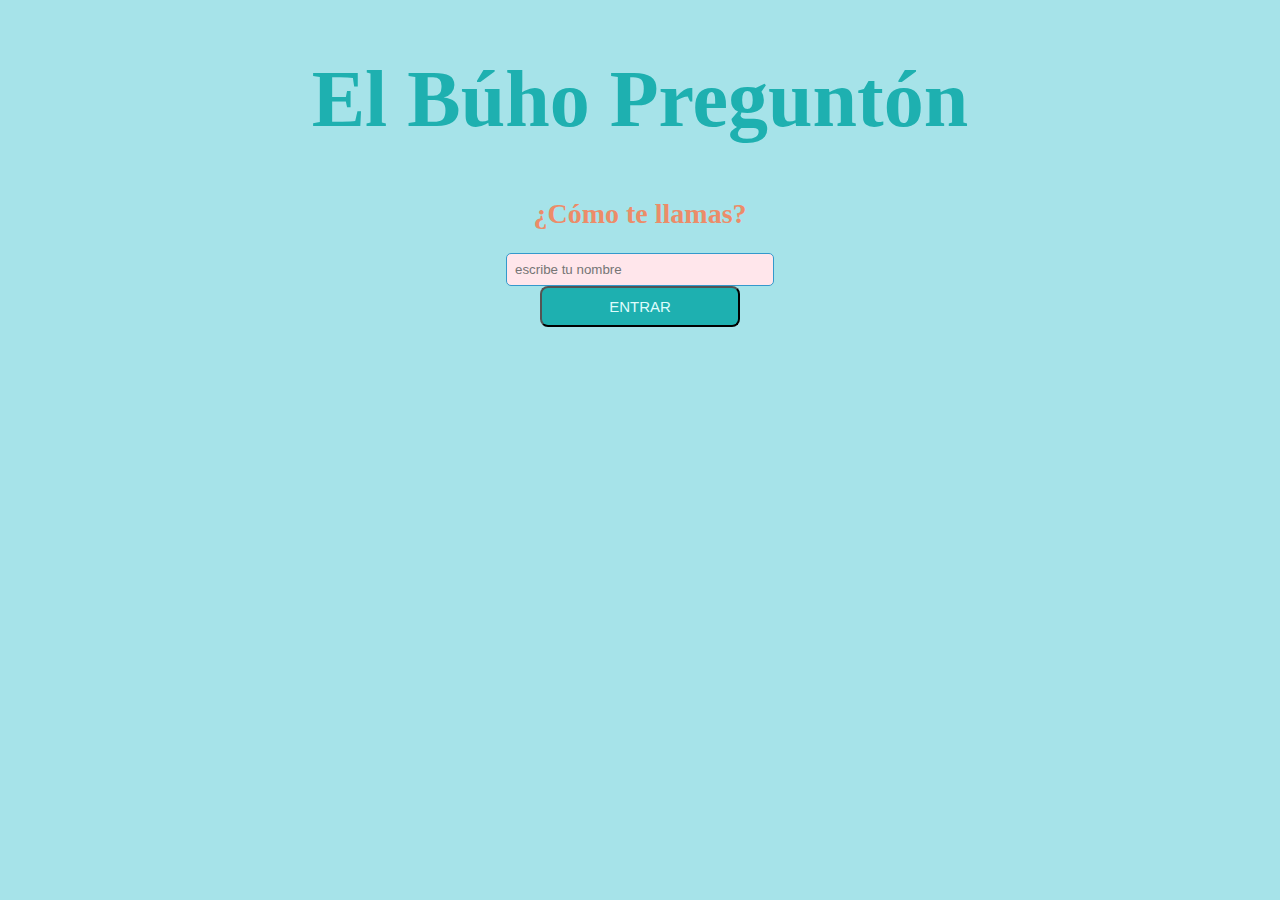
<file: index.html>
<!DOCTYPE html>
<html lang="en">
  <head>
    <meta charset="utf-8">
    <meta name="viewport" content="width=device-width, initial-scale=1.0">
    <meta http-equiv="X-UA-Compatible" content="ie=edge">
    <title>Trivia</title>
    <link rel="stylesheet" href="../css/style.css"></link>
  </head>

  <body>
  <h1 align= "center"> El Búho Preguntón</h1>
   <div class="bienvenido vista-1 vista">
      <h2>¿Cómo te llamas?</h2>
     <input type="text" name="name" placeholder="escribe tu nombre" id="name"class="nombreUsuario">
      <button id="getName" onclick="getName()">Entrar</button>

<!-- <p id="obtenerNombre"> </p>-->

   </div>

<script src="app.js"> </script>

  </body>
</html>
</file>
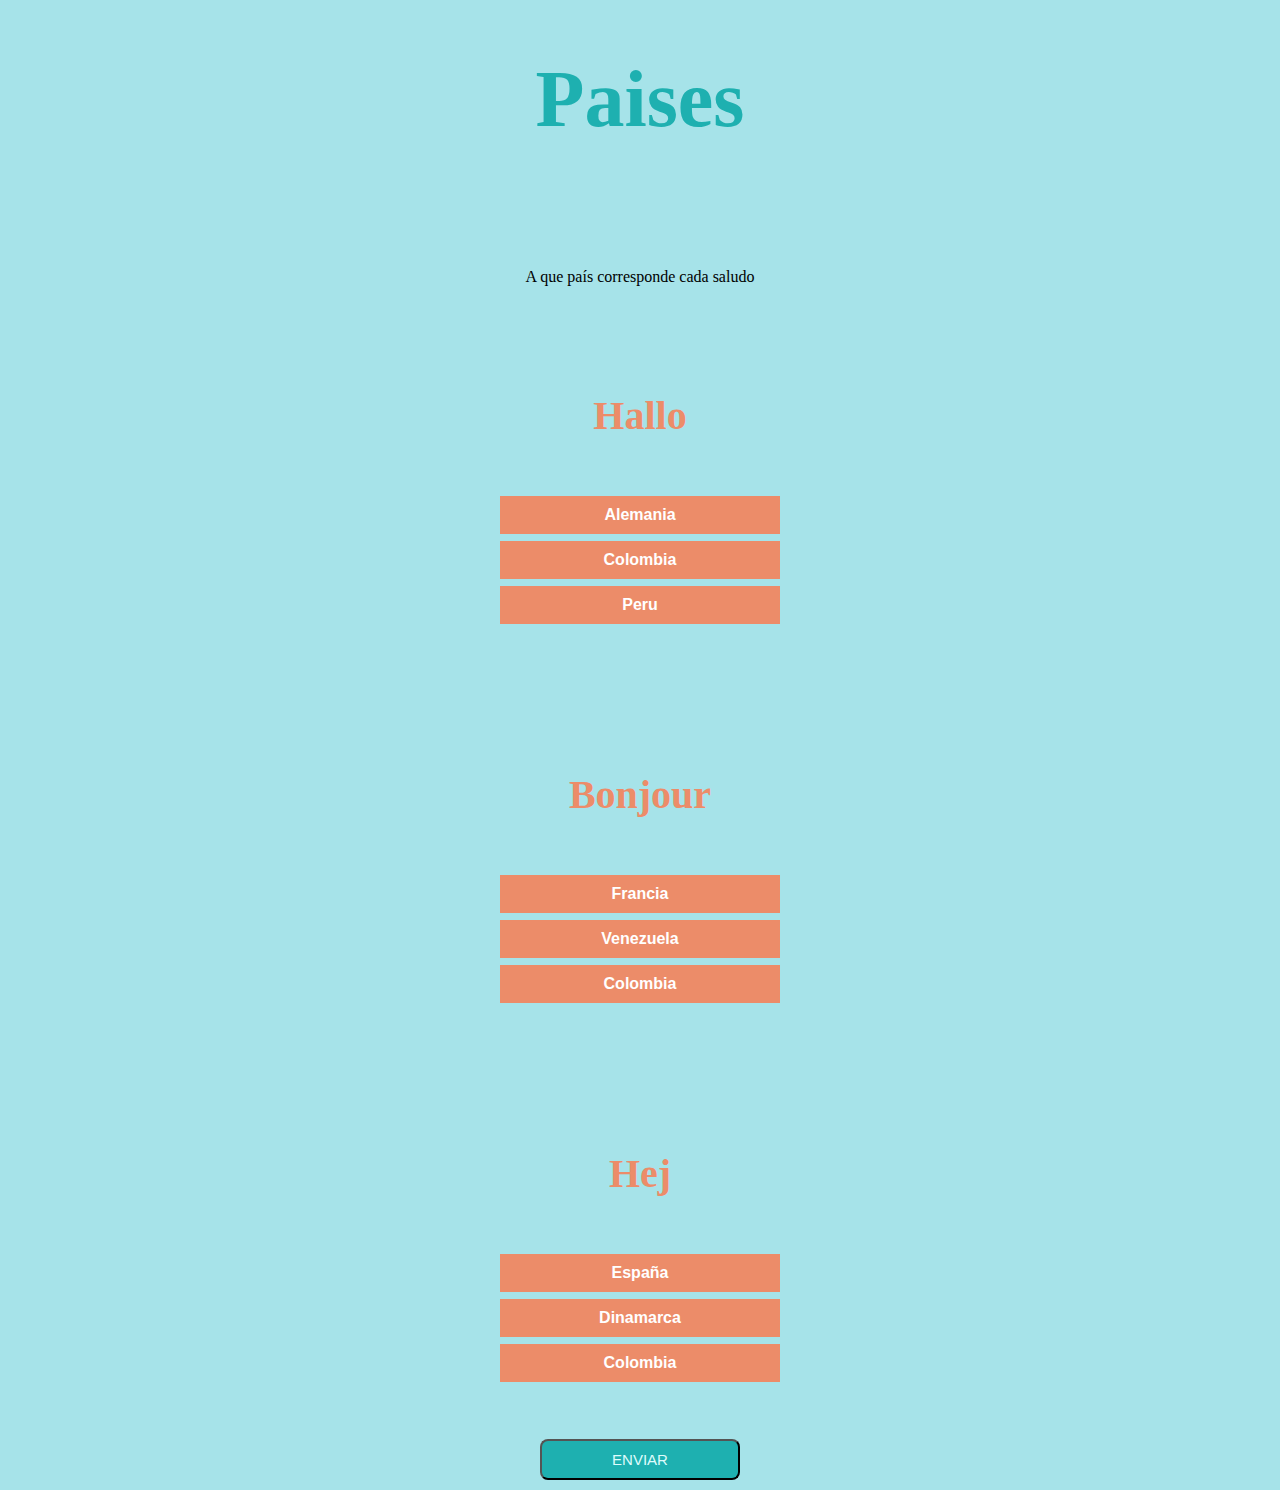
<file: countriesQuestions.html>
<!DOCTYPE html>
<html lang="en">

<head>
    <meta charset="UTF-8">

    <title>Paises Preguntas</title>
    <link rel="stylesheet" href="../css/style.css"></link>
</head>

<body>
  <header>
<h1> Paises </h1>
  </header>
  <br>
  <br>
  <br>
  <p> A que país corresponde cada saludo </p>
  <div class="vista vista-4">
        <!--<form name="quiz">-->
            <div class="pregunta" name="question">
              <p class= "saludo"> Hallo </p>

                <div class="escogerOpciones">
                    <div class="form-group">
                        <div class="radio-toolbar">
                            <input type="radio" name="answer0" id="pais-1" value="correct" >
                            <label for="pais-1">Alemania</label>

                            <input type="radio" name="answer0" id="pais-2" value="wrong" >
                            <label for="pais-2">Colombia</label>

                            <input type="radio" name="answer0" id="pais-3" value="wrong" >
                            <label for="pais-3">Peru</label>
                        </div>

                    </div>
                </div>
            </div>
            <div class="pregunta" name="question">
                <p class= "saludo"> Bonjour <p/>

                <div class="escogerOpciones">
                    <div class="form-group">
                        <div class="radio-toolbar">
                            <input type="radio" name="answer1" id="pais1-1" value="correct" >
                            <label for="pais1-1">Francia</label>
                            <input type="radio" name="answer1" id="pais1-2" value="wrong" >
                            <label for="pais1-2">Venezuela</label>
                            <input type="radio" name="answer1" id="pais1-3" value="wrong" >
                            <label for="pais1-3">Colombia</label>
                        </div>
                    </div>
                </div>
            </div>
            <div class="pregunta" name="question">
                <p class="saludo"> Hej <p/>

                <div class="escogerOpciones">
                    <div class="form-group">
                        <div class="radio-toolbar">
                            <input type="radio"  name="answer2" id="pais2-1"value="wrong" >
                            <label for="pais2-1">España</label>

                            <input type="radio" name="answer2" id="pais2-2"value="correct" >
                            <label for="pais2-2">Dinamarca</label>

                            <input type="radio" name="answer2" id="pais2-3"value="wrong" >
                            <label for="pais2-3">Colombia</label>

                        </div>
                    </div>
                </div>
            </div>
            <button class="submit" onclick="getResults();">Enviar</button>
        <!-- </form> -->
        <div id="results"></div>



    </div>

  <script src="app.js"></script>

</body>

</html>
</file>
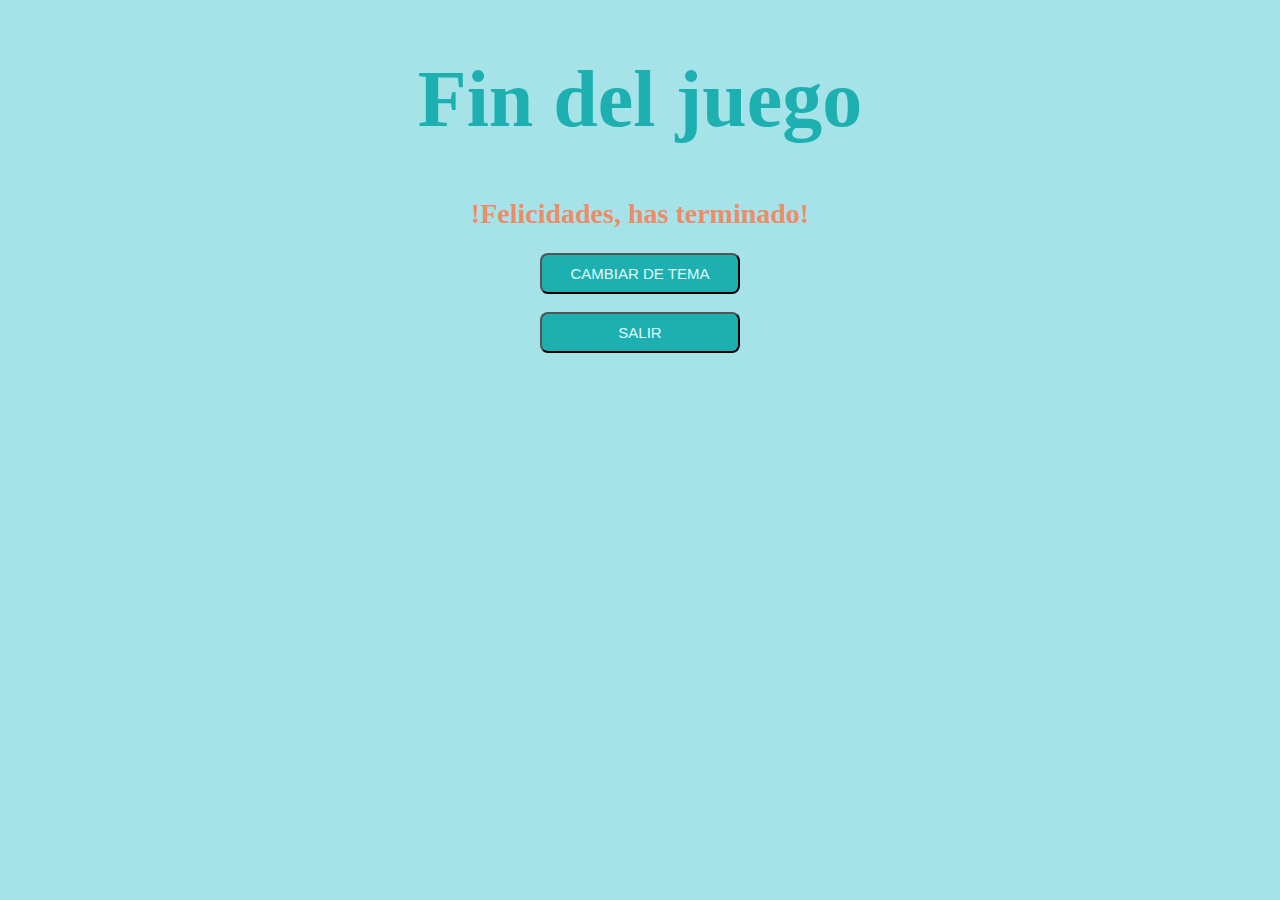
<file: end.html>
<!DOCTYPE html>
<html lang="en" dir="ltr">
  <head>
    <meta charset="utf-8">
    <title>Pagina final</title>
    <link rel="stylesheet" href="../css/style.css"></link>
  </head>
  <h1>Fin del juego</h1>
  <body onload="result();" >
    <h2>!Felicidades, has terminado!</h2>
    <p id="resultToPrint"></p>
    <script src="app.js">
    </script>
    <script>
    printResult();
    </script>

   <!-- <button onclick="playAgain();">Volver a Jugar</button>-->

    <a href="topic.html"><button>Cambiar de tema</button><br>

    <a href="index.html"><button>Salir</button></a>
  </body>
</html>
</file>
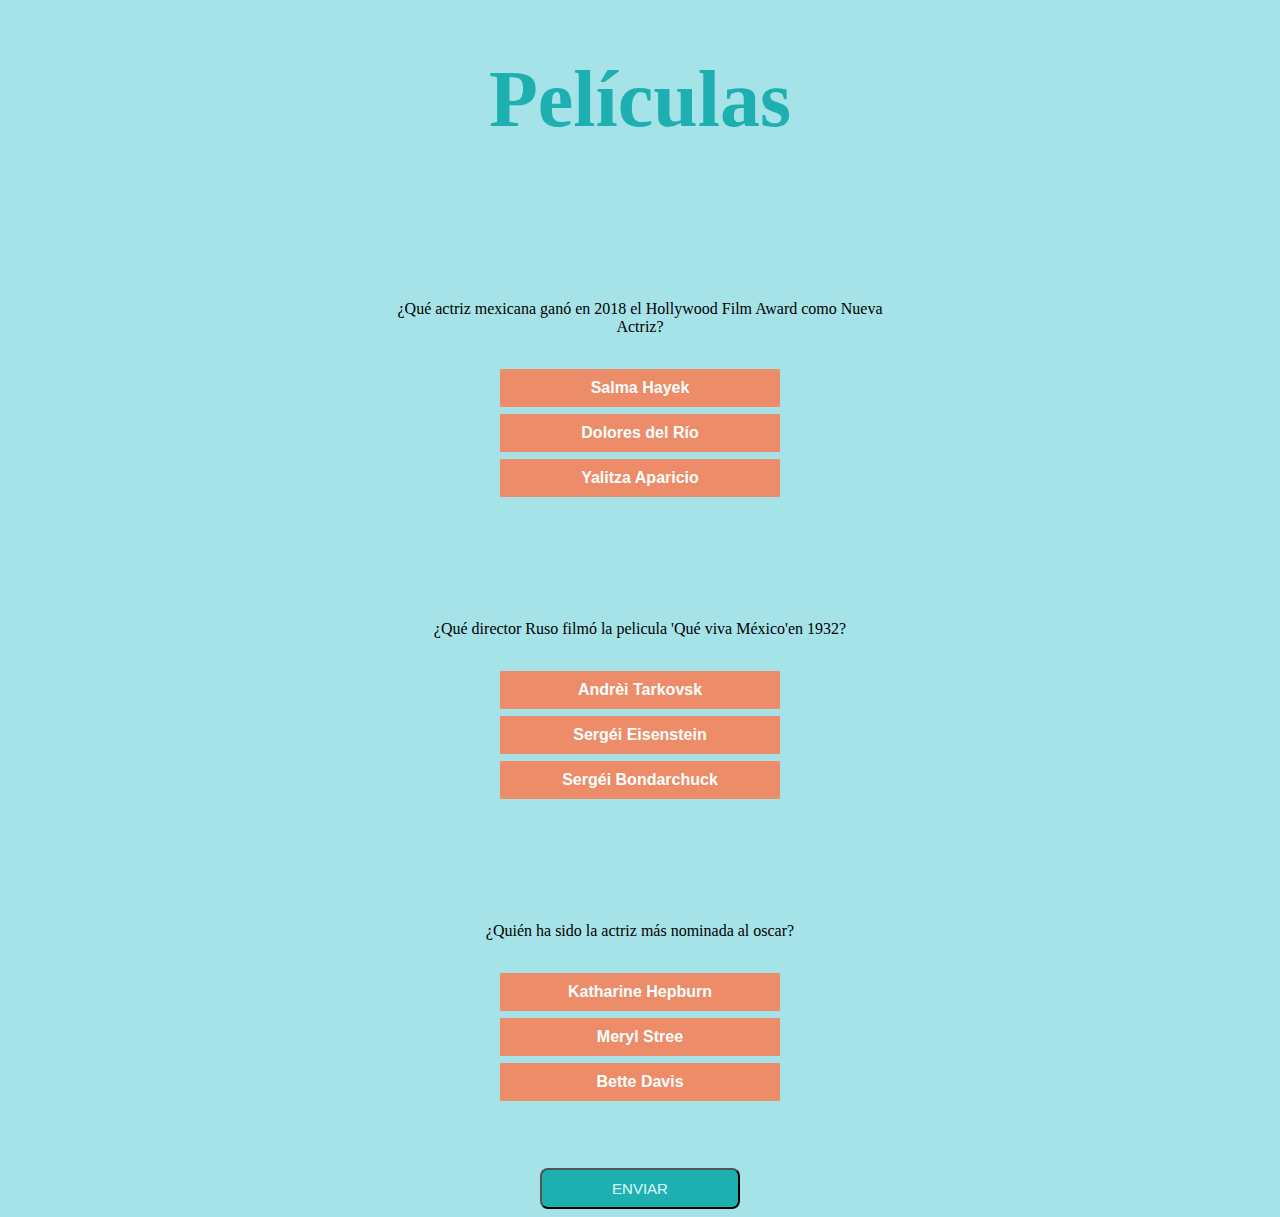
<file: filmsQuestions.html>
<!DOCTYPE html>
<html lang="en">

<head>
    <meta charset="UTF-8">
    <title>Películas Preguntas</title>
    <link rel="stylesheet" href="../css/style.css"></link>
    <script src="app.js"></script>
</head>

<body>
    <header>
<h1> Películas </h1>
  </header>
  <br>
  <br>

    <div class="vista vista-4">
    <div class="pregunta" name="question">
            <p> ¿Qué actriz mexicana ganó en 2018 el Hollywood Film Award como Nueva Actriz? <p/>
            <div class="escogerOpciones">
                <form class="form-group">
                    <div class="radio-toolbar">
                            <input type="radio" name="answer0" id="film-1" value="wrong">
                            <label for="film-1">Salma Hayek</label>
                            <input type="radio" name="answer0" id="film-2" value="wrong">
                            <label for="film-2">Dolores del Río</label>

                            <input type="radio" name="answer0" id="film-3" value="correct">
                            <label for="film-3">Yalitza Aparicio</label>
                    </div>


                </form>
            </div>
        </div>
        <div class="pregunta" name="question">
            <p> ¿Qué director Ruso filmó la pelicula 'Qué viva México'en 1932? <p/>

            <div class="escogerOpciones">
                <form class="form-group">
                    <div class="radio-toolbar">
                            <input type="radio" name="answer1" id="film1-1" value="wrong">
                            <label for="film1-1">Andrèi Tarkovsk</label>

                            <input type="radio" name="answer1" id="film1-2" value="correct">
                            <label for="film1-2">Sergéi Eisenstein</label>

                            <input type="radio" name="answer1" id="film1-3" value="wrong">
                            <label for="film1-3">Sergéi Bondarchuck</label>
                    </div>

                </form>
            </div>
        </div>
        <div class="pregunta" name="question">
                <p> ¿Quién ha sido la actriz más nominada al oscar?  <p/>

                <div class="escogerOpciones">
                    <form class="form-group">
                       <div class="radio-toolbar">
                            <input type="radio" name="answer2" id="film2-1" value="wrong">
                        <label for="film2-1">Katharine Hepburn</label>

                        <input type="radio" name="answer2" id="film2-2" value="correct">
                        <label for="film2-2">Meryl Stree</label>

                        <input type="radio" name="answer2" id="film2-3"value="wrong">
                        <label for="film2-3">Bette Davis</label>
                       </div>


                    </form>
                </div>
        </div>
        <div id="results"></div>
        <button class="submit" onclick="getResults();" type="submit">Enviar</button>

    </div>


</body>

</html>
</file>
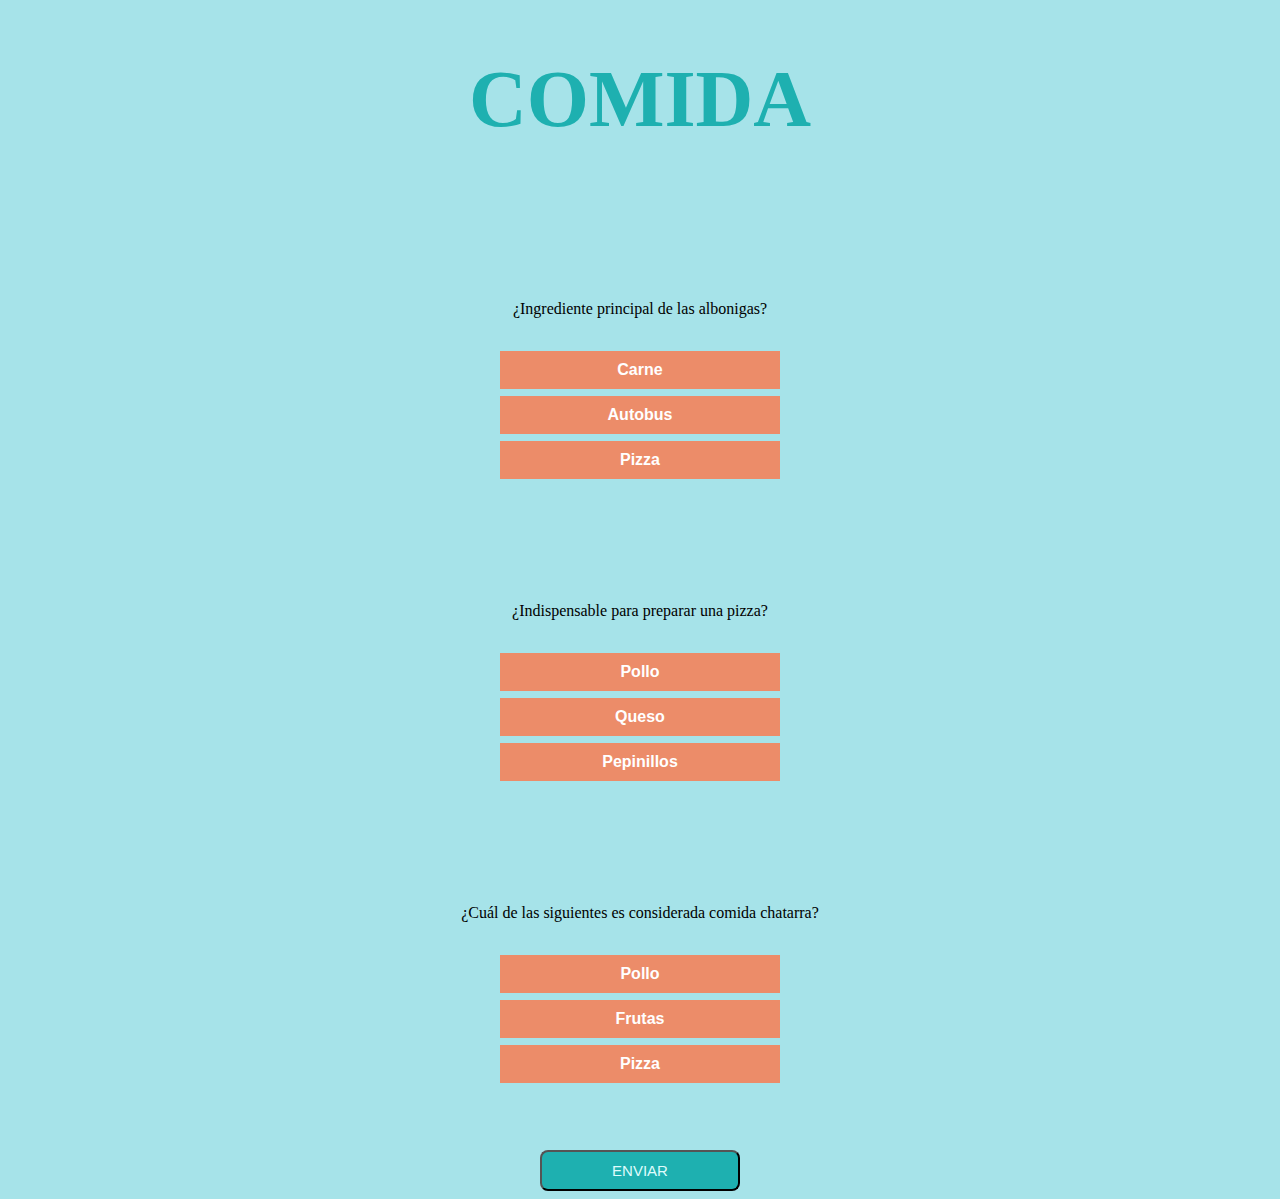
<file: foodQuestions.html>
<!DOCTYPE html>
<html lang="en">

<head>
    <meta charset="UTF-8">
    <title>Comidas Preguntas</title>
    <link rel="stylesheet" href="../css/style.css"></link>
    <script src="app.js"></script>
</head>

<body>
    <header>
<h1> COMIDA </h1>
  </header>
  <br>
  <br>

    <div class="vista vista-4">
    <div class="pregunta" name="question">
            <p> ¿Ingrediente principal de las albonigas? <p/>
            <div class="escogerOpciones">
                <form class="form-group">
                    <div class="radio-toolbar">
                            <input type="radio" name="answer0" id="food-1" value="correct">
                            <label for="food-1">Carne</label>
                            <input type="radio" name="answer0" id="food-2" value="wrong">
                            <label for="food-2">Autobus</label>

                            <input type="radio" name="answer0" id="food-3" value="wrong">
                            <label for="food-3">Pizza</label>
                    </div>


                </form>
            </div>
        </div>
        <div class="pregunta" name="question">
            <p> ¿Indispensable para preparar una pizza? <p/>

            <div class="escogerOpciones">
                <form class="form-group">
                    <div class="radio-toolbar">
                            <input type="radio" name="answer1" id="food1-1" value="wrong">
                            <label for="food1-1">Pollo</label>

                            <input type="radio" name="answer1" id="food1-2" value="correct">
                            <label for="food1-2">Queso</label>

                            <input type="radio" name="answer1" id="food1-3" value="wrong">
                            <label for="food1-3">Pepinillos</label>
                    </div>

                </form>
            </div>
        </div>
        <div class="pregunta" name="question">
                <p> ¿Cuál de las siguientes es considerada comida chatarra? <p/>

                <div class="escogerOpciones">
                    <form class="form-group">
                       <div class="radio-toolbar">
                            <input type="radio" name="answer2" id="food2-1" value="wrong">
                        <label for="food2-1">Pollo</label>

                        <input type="radio" name="answer2" id="food2-2" value="wrong">
                        <label for="food2-2">Frutas</label>

                        <input type="radio" name="answer2" id="food2-3"value="correct">
                        <label for="food2-3">Pizza</label>
                       </div>


                    </form>
                </div>
        </div>
        <div id="results"></div>
        <button class="submit" onclick="getResults();" type="submit">Enviar</button>

    </div>


</body>

</html>
</file>
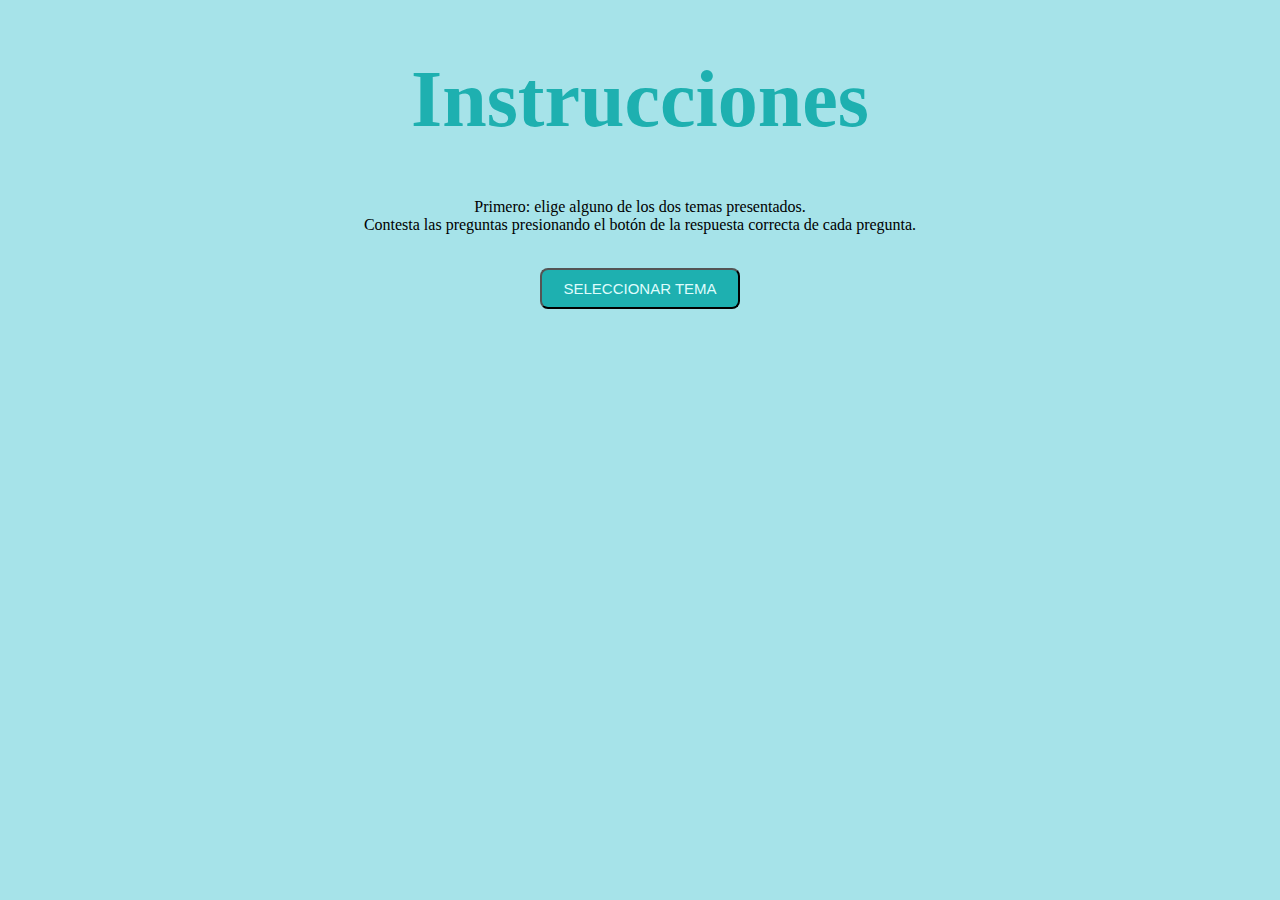
<file: instructions.html>
<!DOCTYPE html>
<html>
  <head>
    <meta charset="UTF-8">
    <title>TriviaInstrucciones</title>
    <link rel="stylesheet" href="../css/style.css"></link>
  </head>
  <body>

    <h1> Instrucciones </h1>

    <p> Primero: elige alguno de los dos temas presentados. <br>
      Contesta las preguntas presionando el botón de la respuesta correcta de cada pregunta.
    </p> <br>


    <a href="topic.html"><button onclick="topic;">Seleccionar Tema</button></a>

       <!-- <a href='pagina'> </a> permite pasar a otra paguina sin hacer uso del codigo de js
        <script type="text/javascript"></script>

        <script src="app.js"></script> como no se esta llamando a una accion de js se puede omitir esto en esta paguina-->


  </body>
</html>
</file>
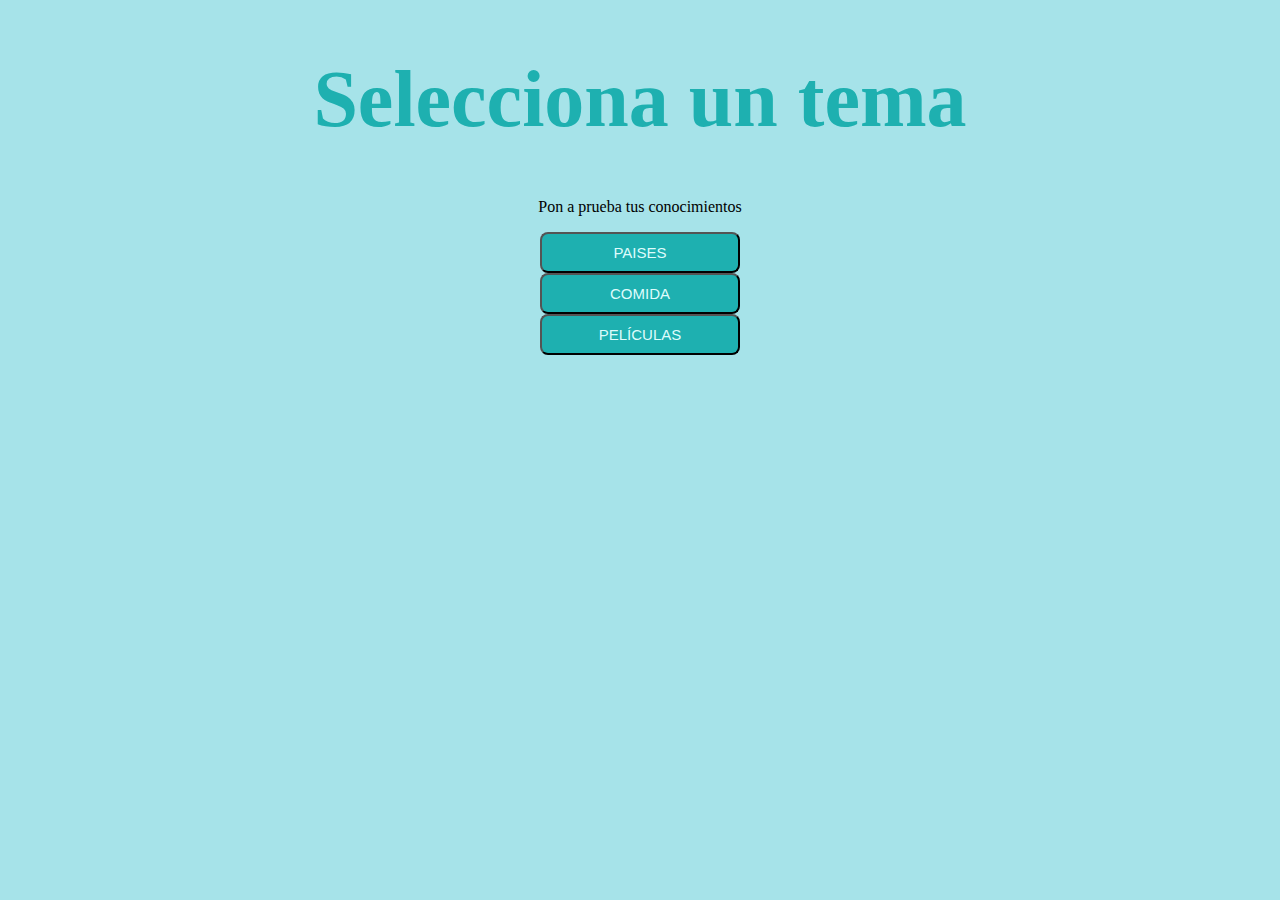
<file: topic.html>
<!DOCTYPE html>
<html lang="en" dir="ltr">
  <head>
    <meta charset="utf-8">
    <title>Temas</title>
    <link rel="stylesheet" href="../css/style.css"></link>
  </head>
  <h1>Selecciona un tema</h1>
  <body onload="result();" >
    <p>Pon a prueba tus conocimientos</p>

    <script src="app.js">
    </script>


    <a href="countriesQuestions.html"><button onclick="playCountries();">Paises</button></a>
    <a href="foodQuestions.html"><button onclick="playFood();">Comida</button></a>
    <a href="filmsQuestions.html"><button onclick="playFood();">Películas</button></a>



  </body>
</html>
</file>
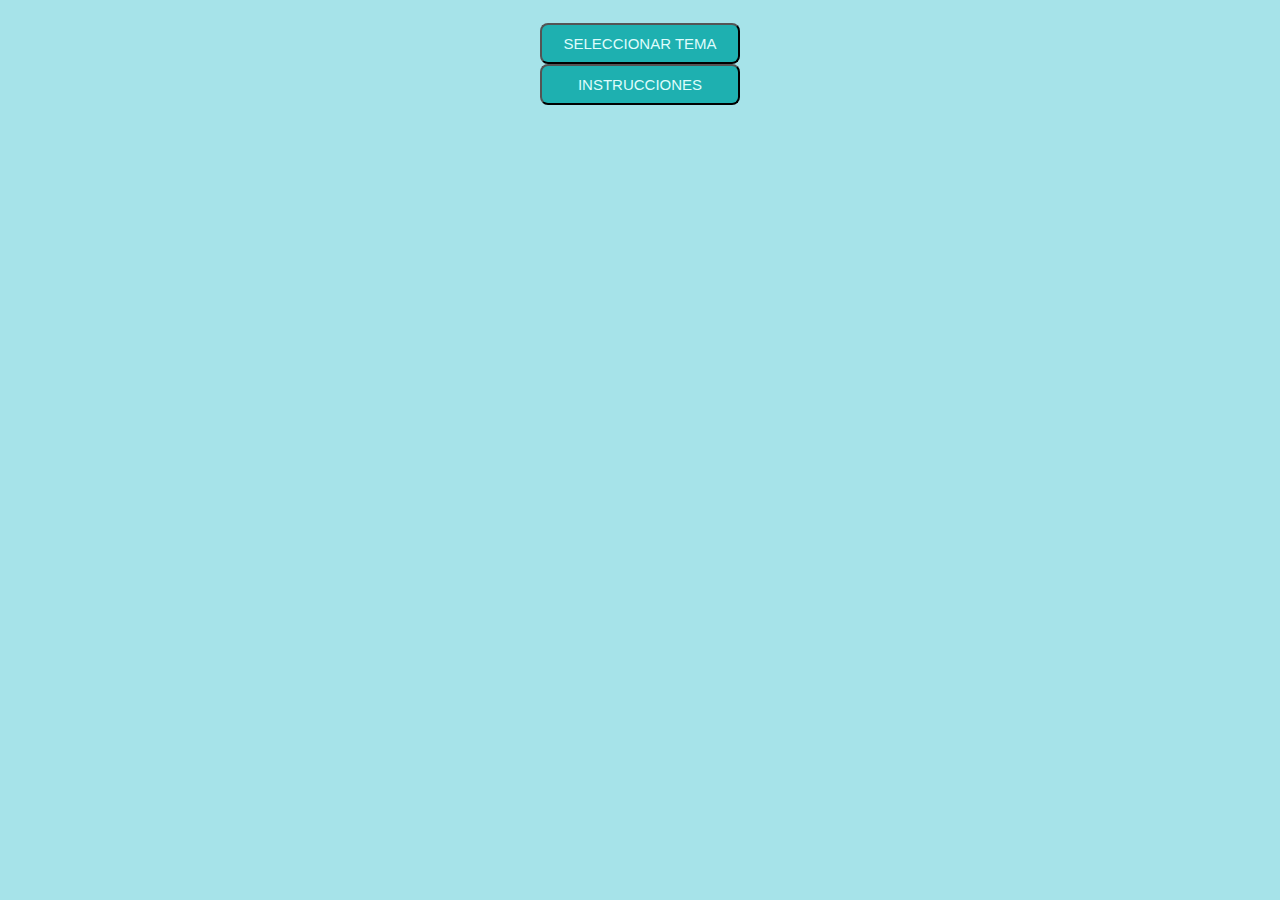
<file: welcome.html>
<!DOCTYPE html>
<html lang="en">

<head>
    <meta charset="UTF-8">
    <meta name="viewport" content="width=device-width, initial-scale=1.0">
    <meta http-equiv="X-UA-Compatible" content="ie=edge">
    <title>Menu</title>
    <link rel="stylesheet" href="../css/style.css"></link>

</head>

<body>
    <div class="vista vista-2">
        <!-- probando -->

        <h2 id="obtenerNombre"></h2>
        <!--<button class="jugarBtn">Juega Normal</button>-->
       <!-- <button class="contraTiempo">Contra Reloj</button> -->
        <a href="topic.html"><button class="topic;">Seleccionar Tema</button></a>
      <a href="instructions.html"><button class="instrucciones">Instrucciones</button></a>
        <!--<button class="logros">Logros</button>-->
    </div>
  <script src="app.js"></script>
  <script>
   printName();
  </script>
</body>

</html>
</file>
<file: css/style.css>
/*********************************Tags*********************/
a{
	text-decoration: none;
}

body{
	background-color: #a6e3e9;
}

button {
	background-color: #1EB0B0;
	color: #defcfc;
  display:block;
	text-align: center;
	padding: 10px;
	width: 200px;
	margin: auto;
	border-radius: 8px;
	cursor: pointer;
	text-transform: uppercase;
	font-size: 15px;
}

button:hover {
	background-color: #ec8c69;
}

h1{
 font-family: Trebuchet MS;
  text-align:center;
  color: #1EB0B0;
  font-size: 80px;
}

h2{
  text-align:center;
  color: #ec8c69;
  font-size: 28px;
  font-family: Lucida Sans Unicode;
}

img {
	max-width: 100%;
}

input{
	background-color: #ffe6eb;
	color: #1EB0B0;
}

p{
  text-align:center;
  color: 010101;
  font-family: Lucida Sans Unicode;
}


/*********************************Classes*********************/
.emoji{
	display: block;
	width: 25%;
	margin-left: auto;
	margin-right: auto;
}

.escogerOpciones {
	padding: 10px;
	margin: auto;
}

.escogerOpciones .form-group {
	margin: auto;
	width: 280px;
}

.escogerOpciones input[type="radio"] {
	margin-right: 15px;
	margin-bottom: 15px;
}

.escogerOpciones .radio-toolbar input[type="radio"]:checked+label {
	background-color: #1EB0B0;
}

.escogerOpciones .radio-toolbar input[type="radio"] {
	display: none;
}

.escogerOpciones .radio-toolbar label {
	display: block;
  color:#ffffff;
	background-color: #ec8c69;
	padding: 10px 0;
	font-size: 16px;
 font-family: helvetica;
	cursor: pointer;
	margin: 7px 0;
	text-align: center;
	font-weight: bold;
}

.mainOwl{
	display: block;
	width: 15%;
	margin-left: auto;
	margin-right: auto;
}

.nombreUsuario {
   border-radius: 5px;
   border: 1px solid #39c;
   width: 250px;
    padding: 8px;
}

.pregunta {
	padding: 50px 0 40px;
}

.saludo{
  font-family: Trebuchet MS;
  text-align:center;
  color: #ec8c69;
  font-size: 40px;
  font-weight: bold;
}

.vista {
	width: 50%;
	height: 100%;
	margin: auto;
	display: block;
	text-align: center;
}

@media(min-width:768px) {
	.vista {
		width: 500px;
	}
}

.vista #results {
	margin: 10px 0;
	text-transform: uppercase;
}
</file>
